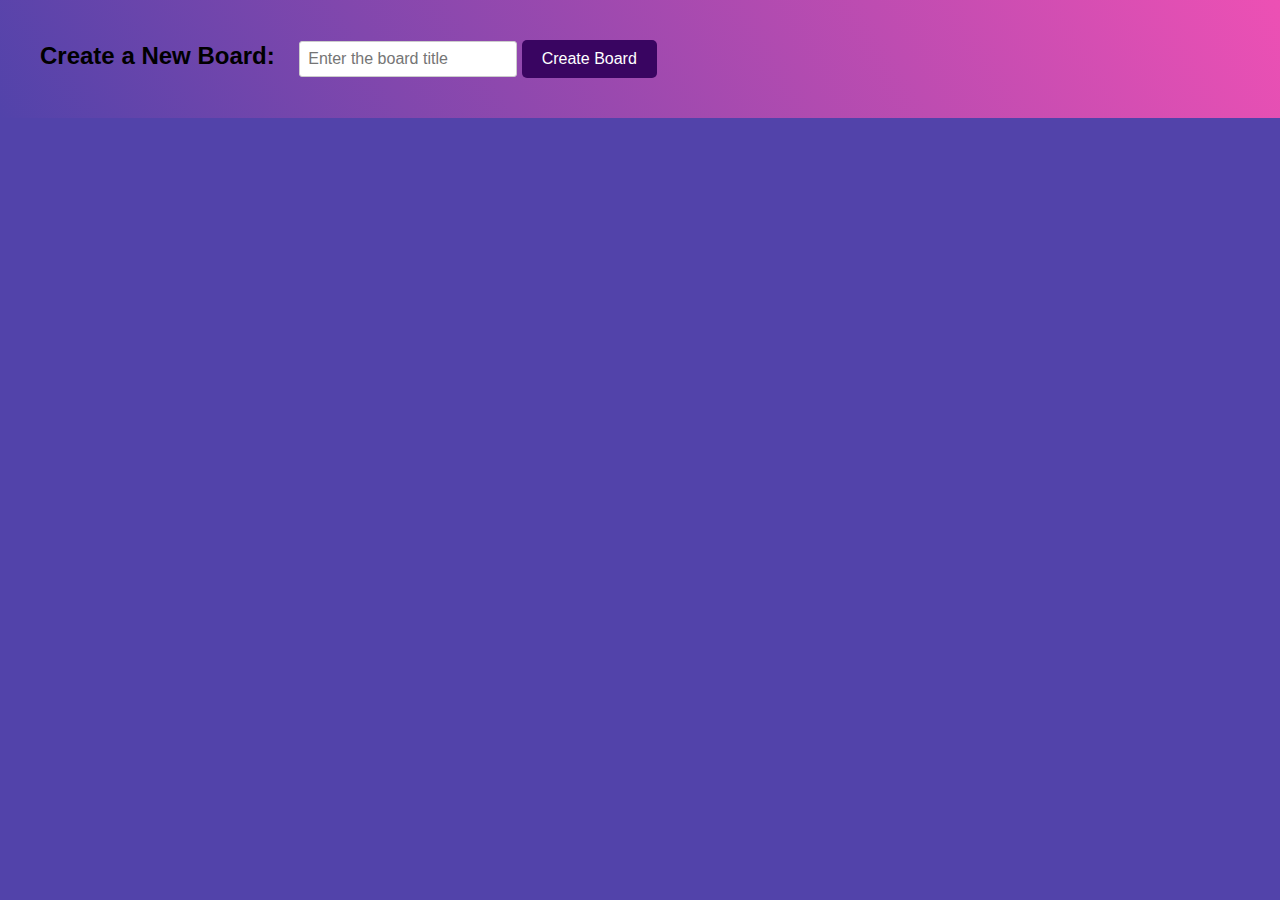
<file: src/main/resources/static/index.html>
<!DOCTYPE html>
<html lang="en">

<head>
    <meta charset="UTF-8">
    <meta name="viewport" content="width=device-width, initial-scale=1.0">
    <title>Board Grid</title>
    <link rel="stylesheet" href="board.css">

</head>

<body>
    <form id="createBoardForm" class="board-form">
        <label for="boardTitle" class="form-title">Create a New Board:</label>
        <input type="text" id="boardTitle" class="form-input" placeholder="Enter the board title" required>
        <button type="submit" class="form-button">Create Board</button>
    </form>
    <div class="board-grid" id="boardGrid">

    </div>


</body>




<script type="text/javascript" src="board.js"></script>

</html>
</file>
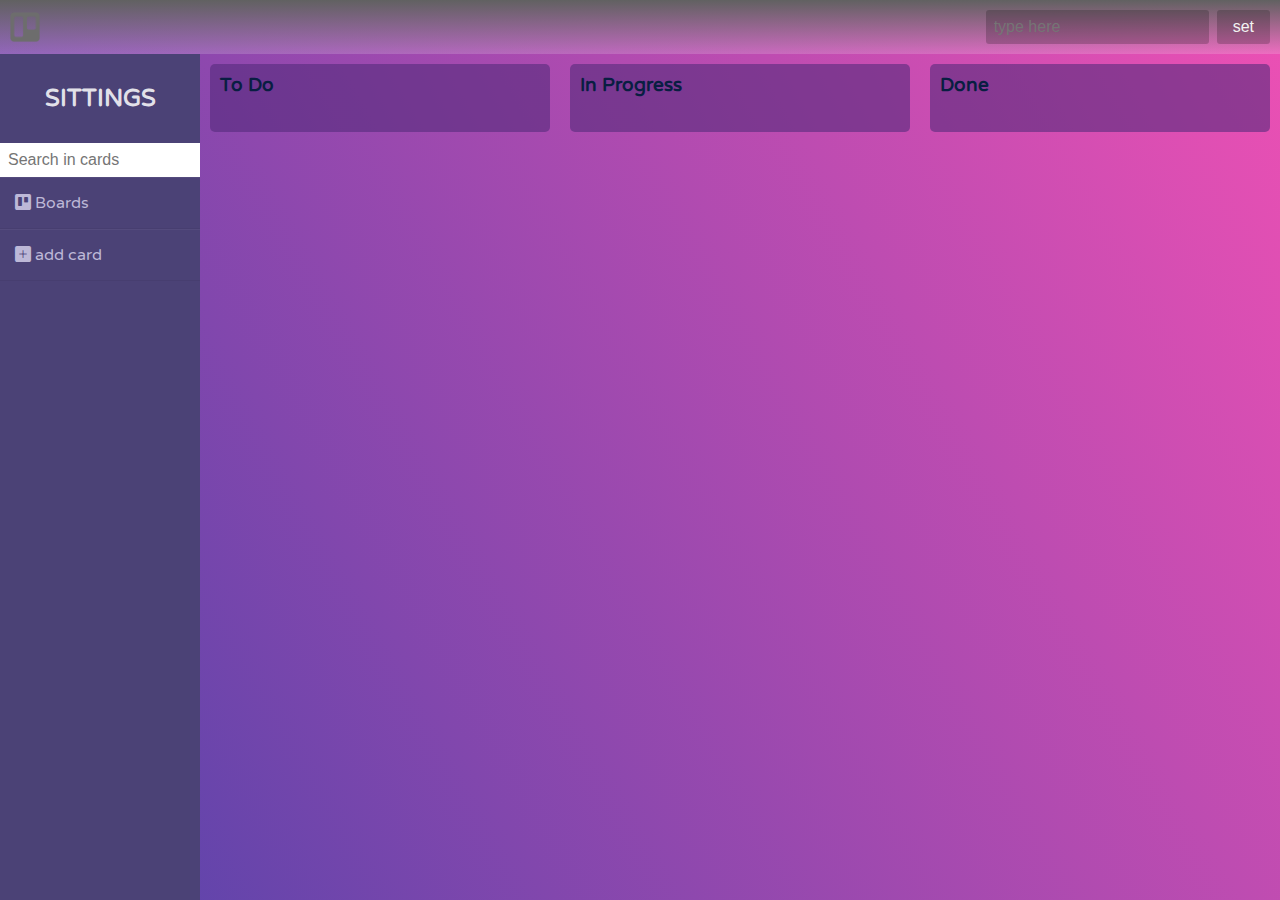
<file: src/main/resources/static/pages/card.html>
<!DOCTYPE html>
<html>

<head>
    <title id="pageTitle"></title>
    <meta http-equiv="Content-Type" content="text/html; charset=UTF-8" />
    <meta name="malak" content="apiUI">
    <link rel="stylesheet" type="text/css" href="card.css">
    <link rel="stylesheet" href="https://cdn.jsdelivr.net/npm/bootstrap-icons@1.10.5/font/bootstrap-icons.css">
</head>

<body>


    <nav class="header">
        <div class="leftHeader">
            <h1> <img class="logo"src="./pics/trelloLogo.png" >  <div id="boardName">   </div></h1>
        </div>
        <div class="rightHeader">
            <form id="setName" style="display:flex">

   
                <input class ='headerInput'type="text" id="boardNameInput" value="" placeholder="type here" required>

             
                <input type="submit" value="set" class="header-submit_btn">

            </form>
        </div>
    </nav>
    <div class="wrapper">
        <div class="sidebar">
            
            <h2 class="sideBarHeaddin">sittings</h2>
            <ul>
                <input type="text"  class="searchBar" id="myInput" onkeyup="search()" placeholder="Search in cards">
                <li id="goToBoards"><a href="../index.html"><i class="bi bi-trello"></i>  Boards</a></li>
                <li id="showFormBtn"><a ><i class="bi bi-plus-square-fill"></i>  add card</a></li>
               
            </ul> 
           
        </div>
        <div class="main_content">
    <div class="middle">
<div class="innermiddle">
    <div class="CardsHeaderColums">
       

          <h3>to do</h3>
        
    </div>
        <div class="todo" id="todo"   ondrop="dragDrop(event)"
        ondragover="allowDrop(event)">
           
        </div>
</div>

<div class="innermiddle">
    
    <div class="CardsHeaderColums">
       
       

            <h3>in progress</h3>
          
    </div>
        <div class="inprogress" id="inprogress"   ondrop="dragDrop(event)"
        ondragover="allowDrop(event)">
            
           
              
          
        </div>
    </div>
    
    <div class="innermiddle">
        <div class="CardsHeaderColums">
            <h3>done</h3>
        </div>
        <div class="done" id="done"   ondrop="dragDrop(event)"
        ondragover="allowDrop(event)">
          
        
             
        </div>
    </div>
</div>
        </div>
    <div class="bottom"></div>
   
    
    <div id="cardpopupForm" class="form-popup">
        <form class="form-container">
          
            <label for="cardname">card Name:</label>
            <input placeHolder="Enter"type="text" id="cardname" required>

            <label for="carddescription">description:</label>
            <textarea id="carddescription" rows="4" required></textarea>

            <label for="status">section:</label>
            <select id="status" required>
                <option value="1">To Do</option>
                <option value="2">In Progress</option>
                <option value="3">Done</option>
                
            </select>
            <button type="submit" class="btn">Submit</button>
            <button type="button" class="btn cancel" id="closeFormBtn">Close</button>
        </form>
    </div>
    

    
    <div id="ucardpopupForm" class="form-popup">
        <form class="form-container" id="popUpdatedForm">
          
            <label for="ucardname">card Name:</label>
            <input placeHolder="Enter"type="text" id="ucardname" required>

            <label for="ucarddescription">description:</label>
            <textarea id="ucarddescription" rows="4" required></textarea>

            <label for="ustatus">section:</label>
            <select id="ustatus" required>
                <option value="1">To Do</option>
                <option value="2">In Progress</option>
                <option value="3">Done</option>
                
            </select>
            <button type="submit" class="btn">Submit</button>
            <button type="button" class="btn cancel" id="ucloseFormBtn">Close</button>
        </form>
    </div>
    <script type="text/javascript" src="card.js"></script>
</body>

</html>
</file>
<file: src/main/resources/static/board.css>
body {
    font-family: Arial, sans-serif;
  background: center bottom -0.5px / 100% 24% no-repeat scroll padding-box border-box, linear-gradient(60deg, rgb(82, 67, 170), rgb(237, 80, 180)) 0% 0% / auto no-repeat scroll padding-box border-box rgb(82, 67, 170);
    margin: 0;
    padding: 20px;
}

.board-grid {
    display: grid;
    grid-template-columns: repeat(auto-fit, minmax(300px, 1fr));
    gap: 20px;
}


.board {
   padding: 20px;
   background-color: rgb(255 255 255 / 86%);

       border-radius: 5px;
       border: none;
}

.board-id {
    font-weight: bold;
    color: #333;
}

.board-name {
    margin-top: 5px;
    color: #666;
}

.delete-button {
    margin-top: 10px;
    background-color: #ff5757;
    color: #fff;
    border: none;
    border-radius: 5px;
    padding: 8px 12px;
    cursor: pointer;
}
.goCards-button {
    margin-top: 10px;
    background-color:  #390561;
    color: #fff;
    border: none;
    border-radius: 5px;
    padding: 8px 12px;
    cursor: pointer;
}
.buttonDivs{
    width: 100%;
    display: flex;
    justify-content: space-between;

    border: none;}
.goCards-button:hover {
                    background-color: #e74c3c;
                }
.delete-button:hover {
    background-color: #e74c3c;
}
.board-form {

    align-items: center; /* Align items vertically in the center */
    background-color: #ffffff00;
    padding: 20px;

    border-radius: 5px;

    margin: 0 auto;
}

.form-title {
    font-size: 24px;
    font-weight: bold;
    margin-right: 20px;
}

.form-group {
    margin-bottom: 15px;
}

.form-label {
    display: block;
    font-weight: bold;
    margin-bottom: 5px;
}

.form-input {
    width: 200px;
    padding: 8px;
    border: 1px solid #ccc;
    border-radius: 3px;
    font-size: 16px;
}

.form-button {
    background-color: #390561;
    color: #fff;
    border: none;
    border-radius: 5px;
    padding: 10px 20px;
    font-size: 16px;
    cursor: pointer;
}

.form-button:hover {
    background-color: #0056b3;
}
</file>
<file: src/main/resources/static/pages/card.css>
@import url('https://fonts.googleapis.com/css2?family=Hind+Siliguri:wght@300&family=Varela+Round&display=swap');


body{
  background:  center bottom -0.5px / 100% 24% no-repeat scroll padding-box border-box, linear-gradient(60deg, rgb(82, 67, 170), rgb(237, 80, 180)) 0% 0% / auto no-repeat scroll padding-box border-box rgb(82, 67, 170);
  background-blend-mode: normal, normal;
  color: rgb(255, 255, 255);
  font-family: 'Hind Siliguri', sans-serif;
font-family: 'Varela Round', sans-serif;

    background-repeat: no-repeat;
    background-attachment: fixed;
    background-size: cover;
    margin:0px;
}
/*styling header-----------------------------------------------------------*/
* {
  box-sizing: border-box;
  margin: 0;
  padding: 0;
}


.header {
  display: flex;
  justify-content: space-between;
  align-items: center;
  padding: 10px;
  background: linear-gradient( to bottom, rgb(97 97 97), #ffffff2b );
}

.leftHeader h1 {
  font-size: 1.5rem;
  margin: 0;
  display: flex;
align-items: center;
  padding: 0;
  color: #ffffffef;
 
}
.logo{
  width:30px;
  margin-right: 10px;
  filter: grayscale(1);
}
.rightHeader {
  display: flex;
  align-items: center;
}

.headerInput {
  padding: 0.5rem;
  border: none;
  background-color: #00000033;
  color: #f2f2f2;
  border-radius: 3px;
  font-size: 1rem;
}
.searchBar {
  width: -webkit-fill-available;
  padding: 0.5rem;
  border: none;
  background-color: white;
  color: #4b4276;
  font-size: 1rem;
}
.searchBar:focus {
  color: #333; /* Changing the text color when focused */
}
.headerInput :focus, input:focus {
  color:whitesmoke;
}
#wepsiteName::placeholder {
  color: rgb(210, 210, 210);
  opacity: 1; /* Firefox */
}

.header-submit_btn {
  padding: 0.5rem 1rem;
  margin-left: 0.5rem;
  background-color: #00000033;
  color: #f2f2f2;
  border: none;
  border-radius: 3px;
  cursor: pointer;
  font-size: 1rem;
}

.headerInput:hover,
.header-submit_btn:hover {
  background-color: #833874;
  
}
/*styling middle -----------------------------------------------------------*/
/*side navigation bar*/
.wrapper{
  display: flex;
  position: relative;
}

.wrapper .sidebar{
  width: 200px;
  height: 100%;
  background: #4b4276;
  padding: 30px 0px;
  position: fixed;
}

.wrapper .sidebar h2{
  color: #ffffffd9;
  text-transform: uppercase;
  text-align: center;
  margin-bottom: 30px;
}

.wrapper .sidebar ul li{
  padding: 15px;
  border-bottom: 1px solid #bdb8d7;
  border-bottom: 1px solid rgba(0,0,0,0.05);
  border-top: 1px solid rgba(255,255,255,0.05);
}    

.wrapper .sidebar ul li a{
  color: #bdb8d7;
  display: block;
  text-decoration:none
}

.wrapper .sidebar ul li a .fas{
  width: 25px;
}

.wrapper .sidebar ul li:hover{
  background-color: #594f8d;
}
    
.wrapper .sidebar ul li:hover a{
  color: #fff;
}
 
.wrapper .sidebar .social_media{
  position: absolute;
  bottom: 0;
  left: 50%;
  transform: translateX(-50%);
  display: flex;
}

.wrapper .sidebar .social_media a{
  display: block;
  width: 40px;
  background: #594f8d;
  height: 40px;
  line-height: 45px;
  text-align: center;
  margin: 0 5px;
  color: #bdb8d7;
  border-top-left-radius: 5px;
  border-top-right-radius: 5px;
}

.wrapper .main_content{
  width: 100%;
  margin-left: 200px;
}

.wrapper .main_content .header{
  padding: 20px;
  background: #fff;
  color: #717171;
  border-bottom: 1px solid #e0e4e8;
}

.wrapper .main_content .info{
  margin: 20px;
  color: #717171;
  line-height: 25px;
}
/*left side of contant */
.middle{    display: flex;
  height: fit-content;
}
.innermiddle{width: 600px;
  border-radius: 5px;
  background-color: #542a7b96;
  height: fit-content;
  position: relative;
  white-space: normal;
  margin: 10px;
  width: 100%!important;
    }
    .CardsHeaderColums{    width: 100%;
      color: #091e42;
      text-transform: capitalize;
      font-weight: 600;
    padding:10px}
.todo,.inprogress,.done{
  max-height: 80vh;
  height: fit-content;
    overflow-x: hidden;
    overflow-y: auto;
  
    padding: 10px;
    margin:3px;
  }
  /*styling cards*/
  .card {
    padding: 1em;
    font-family: Arial, Helvetica, sans-serif;
    color: black;
    border: 1px solid grey;
    background-color: white;
   
    border-radius: 5px;
    margin-bottom: 20px;
    background-color: #fff;
    padding: 1em;
    font-family: Arial, Helvetica, sans-serif;
  }
 
  .state-bar {
    background-color: #e4c070;
    color: #fff;
    width: 40%;
    padding: 4px 8px;
    border-radius: 4px;
    margin-bottom: 10px;
}

.card-content {
  margin-bottom: 10px;
}

.card-id {
  font-size: 14px;
  color: #aaa;
  margin-bottom: 5px;
}

.card-title {
  font-size: 18px;
  margin: 0;
  color: #827f91; /* Purple color */
}

.card-description {
  font-size: 14px;
  color: #555;
  word-wrap: break-word;
}

/* Styles for the action buttons */
.actions {
  display: flex;
  justify-content: space-between;
}

.update-btn, .delete-btn {
  padding: 6px 12px;
  border: none;
  border-radius: 4px;
  cursor: pointer;
  color: #fff;
}

.update-btn {
  color: #6e5392;
  margin-right: 5px;
}

.delete-btn {
  background-color: #db4c3fb8; /* Reddish-purple color */
}
  .card:hover {
    background-color:#4b4276;
    color: #fff;
  }
  .card:hover button {
    color: #000;
    background-color: #fff;
  }
  
  
  .CardsHeaderColums {
    
    width: 100%;
    margin: 0;
    display: grid;
    grid-template-columns: 1fr 1fr;
    column-gap: 25px;

}


  /*styling bottom -----------------------------------------------------------*/

  .form-popup {
    display: none;
    position: fixed;
    top: 0;
    left: 0;
    width: 100%;
    height: 100%;
    background-color: rgba(0, 0, 0, 0.7); /* Semi-transparent black background */
}

/* style popup for for creating card  */
.form-container {
    position: absolute;
    top: 50%;
  width:70%;
  height:fit-content;
    color:#4b4276;
    left: 50%;
    transform: translate(-50%, -50%);
    padding: 20px;
    background-color: #fff;
    border-radius: 5px;
    box-shadow: 0 0 10px rgba(0, 0, 0, 0.3);
}

/* Styles for the form elements */.form-container label, .form-container input, .form-container button, .form-container select {
    display: block;
    margin-bottom: 10px;
}

.form-container label {
    font-weight: bold;
}



.form-container .btn {
    background-color: #007bff; /* Blue color */
    color: #fff;
    border: none;
    padding: 10px;
    cursor: pointer;
    border-radius: 4px;
}

.form-container .btn.cancel {
    background-color: #dc3545; /* Red color */
}

.form-container input,
.form-container select ,
.form-container textarea{
    width: 100%;
    padding: 5px;
    border: 1px solid #ccc;
    border-radius: 4px;
    caret-color: #4b4276; /* Set the cursor color to black */
}
 #closeFormBtn,#ucloseFormBtn{
    position: absolute;
    top: 10px;
    right: 10px;
}

.form-container input:focus,
.form-container textarea:focus {
  caret-color: black;
  color: black; /* Set the text color to black for focused state */
}

/*/* width */
::-webkit-scrollbar {
  width: 10px;
  height:50px;
  border-radius:10px !important;
  }
  
  /* Track */
  ::-webkit-scrollbar-track {
     border-radius:10px;
     border-radius:10px !important;
  background: #d3d0e1b5;
  }
  
  /* Handle */
  ::-webkit-scrollbar-thumb {
    height:50px;
    border-radius:10px !important;
  background:#e4c070;
  }
</file>
